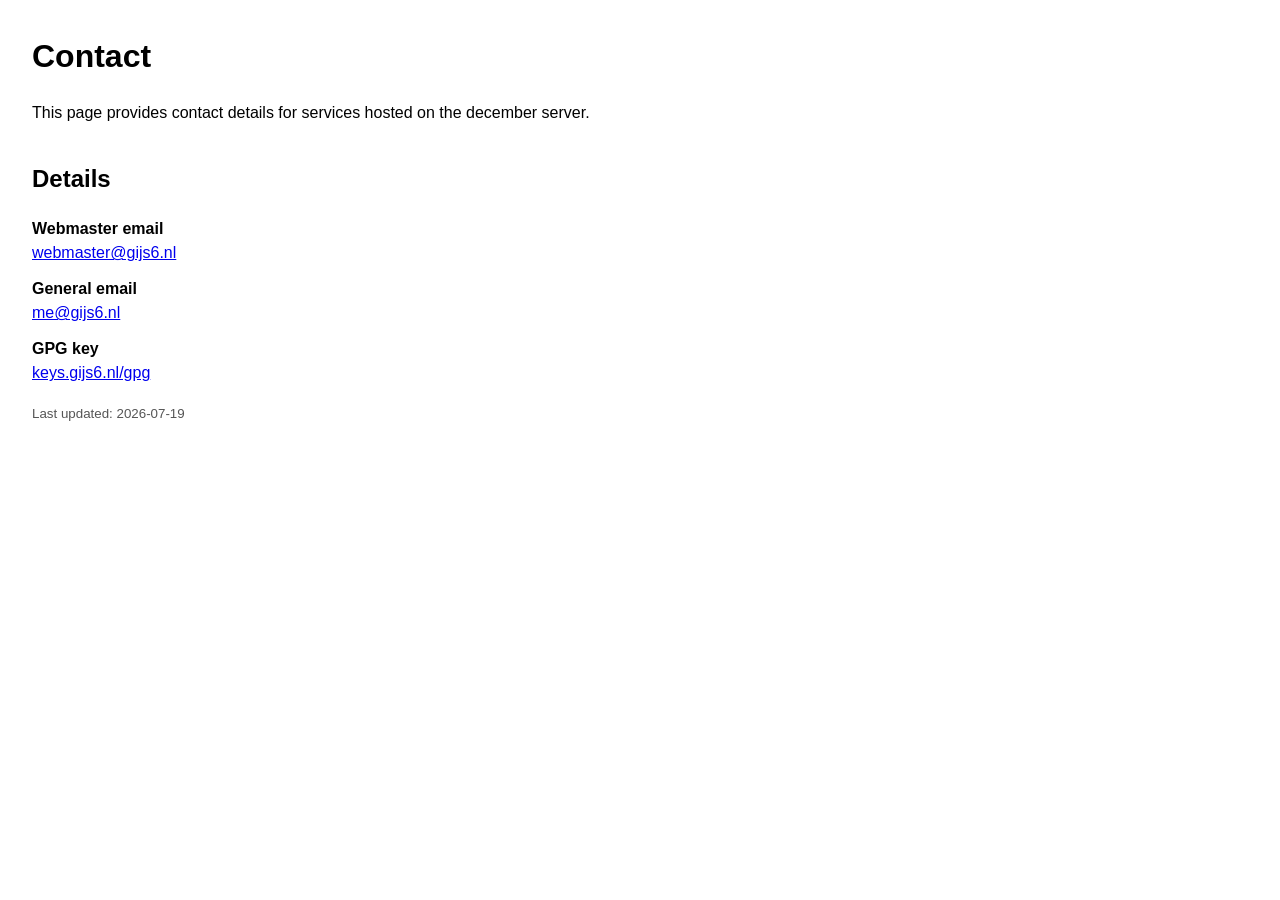
<file: site/webmaster.html>
<!doctype html>
<html lang="en">
    <head>
        <meta charset="UTF-8" />
        <meta name="viewport" content="width=device-width, initial-scale=1.0" />

        <title>Contact - gijs6.nl</title>

        <link rel="icon" type="image/jpeg" href="/pfp-100.jpg" />

        <link rel="me" href="mailto:me@gijs6.nl" />
        <link rel="me" href="mailto:webmaster@gijs6.nl" />
        <link rel="me" href="https://gijs6.nl" />
        <link rel="pgpkey" href="https://keys.gijs6.nl/gpg" />

        <style>
            * {
                box-sizing: border-box;
            }

            body {
                font-family: sans-serif;
                padding: 1.5em;
                line-height: 1.5;
            }

            main {
                max-width: 48em;
            }

            h1 {
                margin-top: 0;
            }

            h2 {
                margin-top: 1.5em;
            }

            p {
                margin-bottom: 1em;
            }

            dl {
                margin: 1em 0;
            }

            dt {
                font-weight: bold;
                margin-top: 0.75em;
            }

            dd {
                margin: 0 0 0.25em 0;
            }

            small {
                color: #555;
            }
        </style>
    </head>

    <body>
        <main>
            <h1>Contact</h1>

            <p>This page provides contact details for services hosted on the december server.</p>

            <h2>Details</h2>
            <dl>
                <dt>Webmaster email</dt>
                <dd>
                    <a href="mailto:webmaster@gijs6.nl">webmaster@gijs6.nl</a>
                </dd>

                <dt>General email</dt>
                <dd>
                    <a href="mailto:me@gijs6.nl">me@gijs6.nl</a>
                </dd>

                <dt>GPG key</dt>
                <dd>
                    <a href="https://keys.gijs6.nl/gpg" target="_blank" rel="noopener noreferrer"> keys.gijs6.nl/gpg </a>
                </dd>
            </dl>

            <p>
                <small>Last updated: 2026-07-19</small>
            </p>
        </main>
    </body>
</html>
</file>
